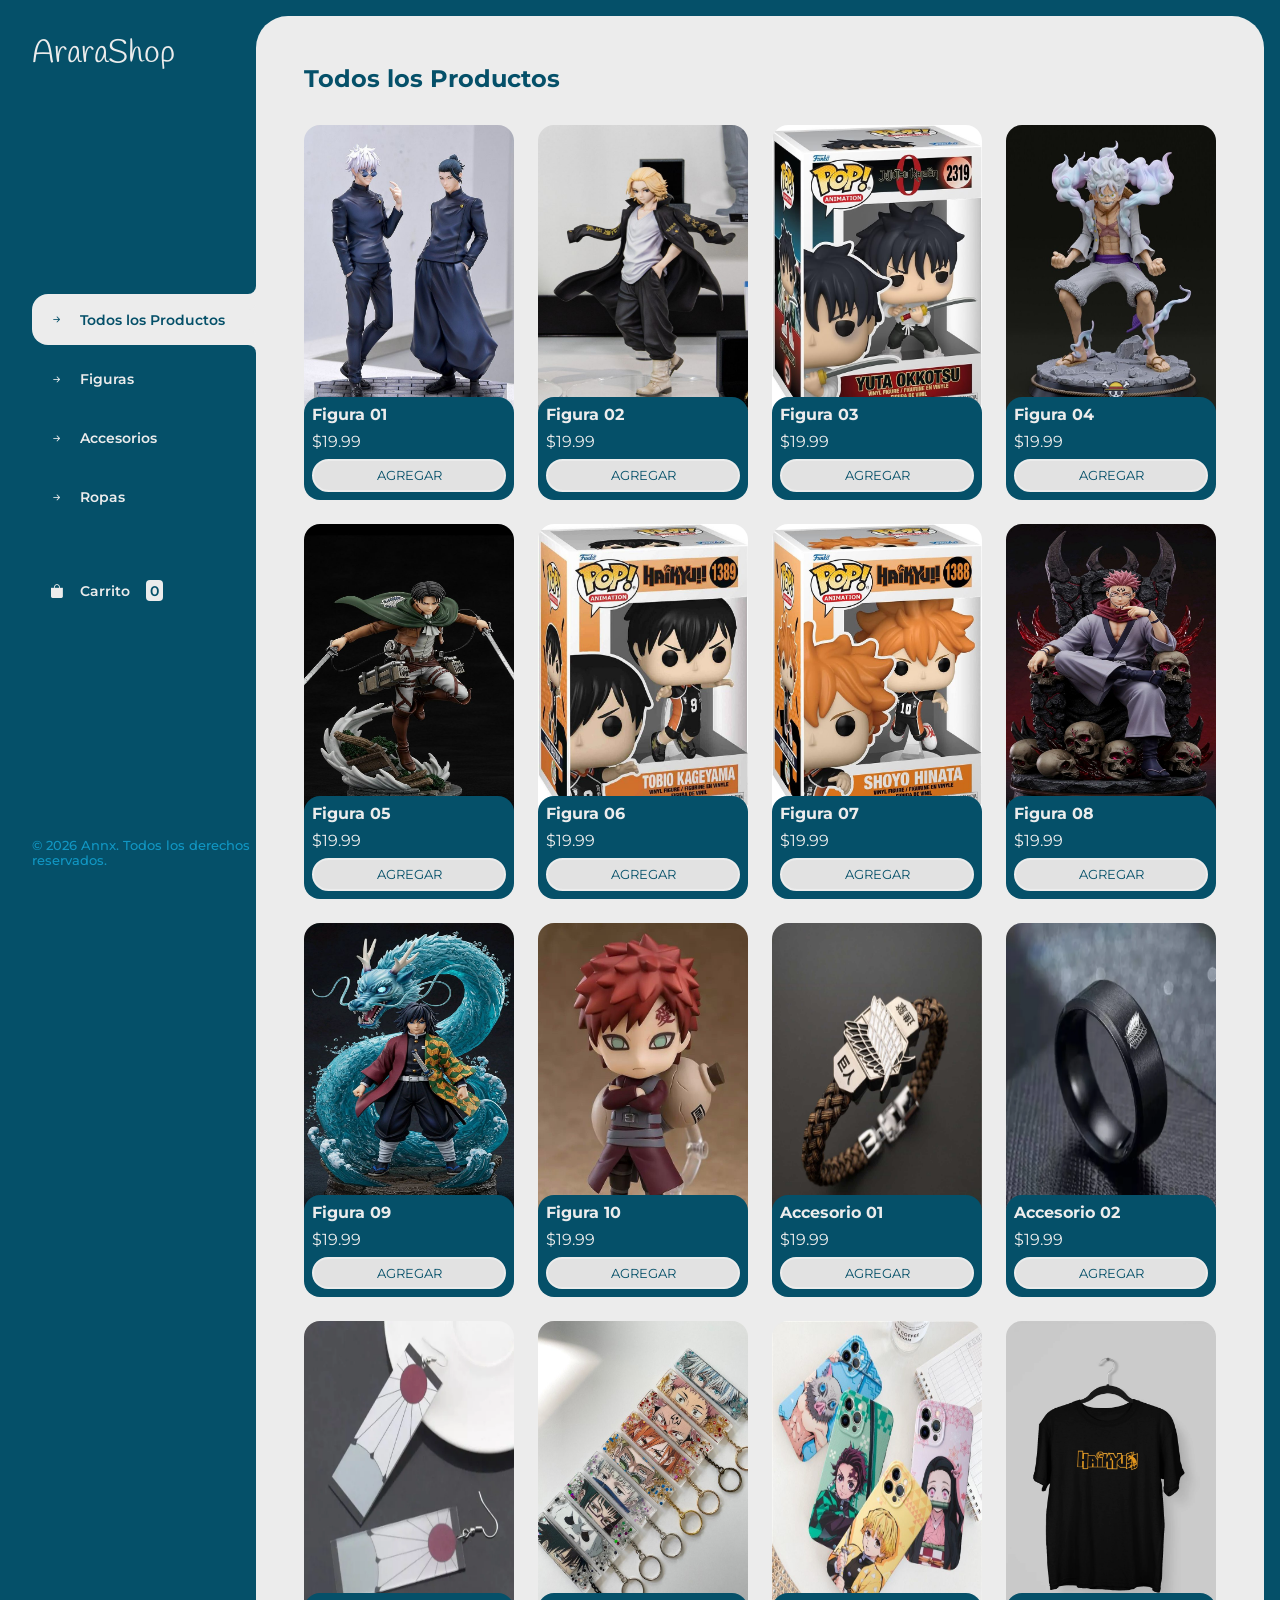
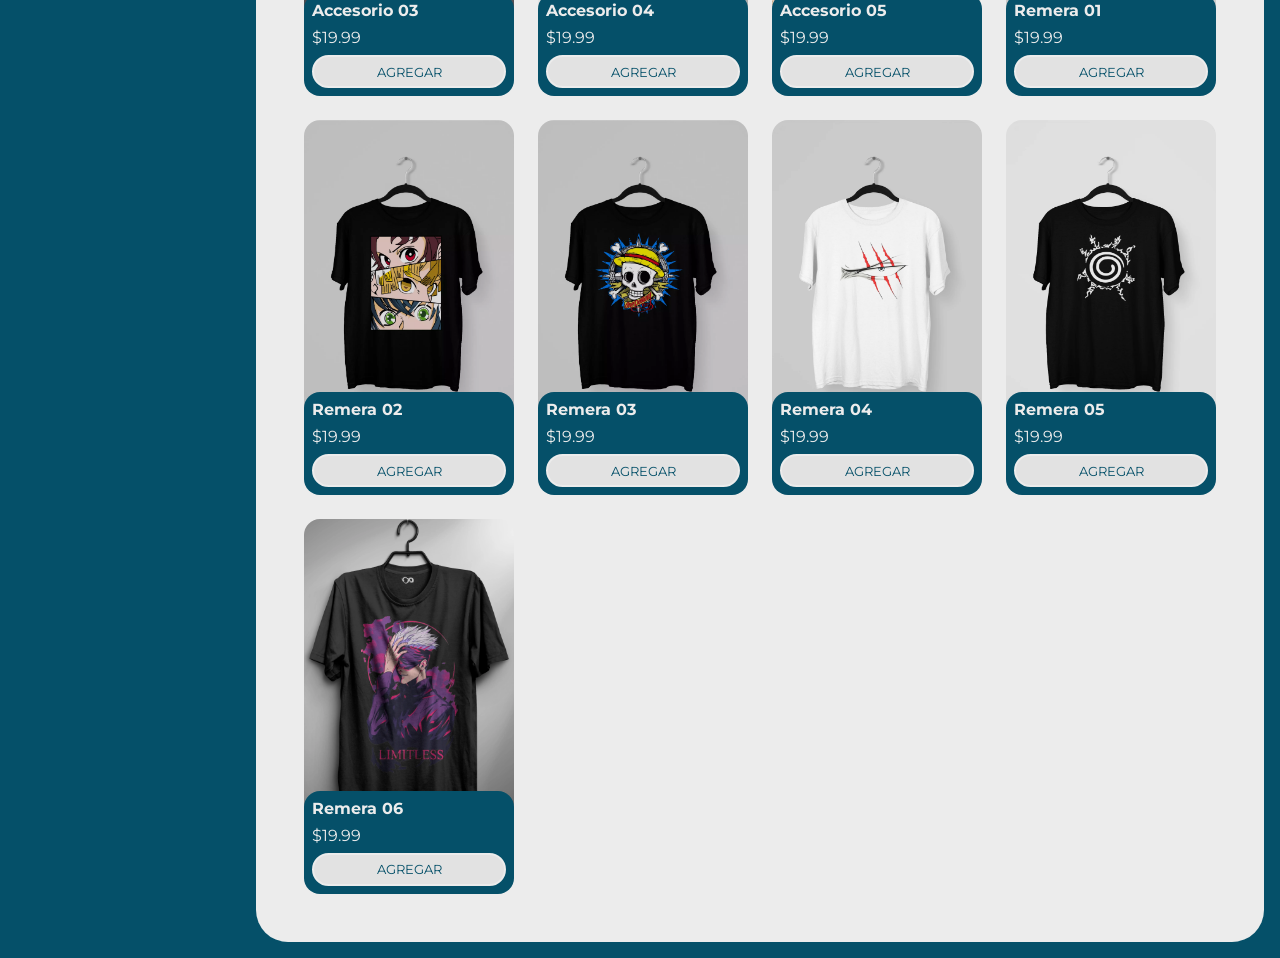
<file: index.html>
<!doctype html>
<html lang="en">
  <head>
    <meta charset="UTF-8" />
    <meta name="viewport" content="width=device-width, initial-scale=1.0" />
    <meta name="author" content="Ana Cañete" />
    <meta
      name="description"
      content="Tienda de anime, con productos de merchandising, figuras de acción, ropa y accesorios relacionados con el anime."
    />
    <meta
      name="keywords"
      content="HTML, CSS, JavaScript, tienda de anime, merchandising, figuras de acción, ropa de anime"
    />
    <!--CSS-->
    <link rel="stylesheet" href="/src/css/main.css" />
    <!--BOOTSTRAP ICONS-->
    <link
      rel="stylesheet"
      href="https://cdn.jsdelivr.net/npm/bootstrap-icons@1.13.1/font/bootstrap-icons.min.css"
    />
    <!--Title-->
    <title>AraraShop - Tienda Anime</title>
  </head>
  <body>
    <div class="container">
      <aside>
        <header>
          <h1 class="logo">AraraShop</h1>
        </header>
        <nav>
          <ul class="menu">
            <li>
              <button id="todos" class="btn btn-categorias active">
                <i class="bi bi-arrow-right-short"></i>Todos los Productos
              </button>
            </li>
            <li>
              <button id="figuras" class="btn btn-categorias">
                <i class="bi bi-arrow-right-short"></i> Figuras
              </button>
            </li>
            <li>
              <button id="accesorios" class="btn btn-categorias">
                <i class="bi bi-arrow-right-short"></i> Accesorios
              </button>
            </li>
            <li>
              <button id="remeras" class="btn btn-categorias">
                <i class="bi bi-arrow-right-short"></i> Ropas
              </button>
            </li>
            <li>
              <a class="btn btn-carrito" href="/carrito.html"
                ><i class="bi bi-bag-fill"></i>Carrito
                <span id="numero_producto" class="numero-producto">0</span></a
              >
            </li>
          </ul>
        </nav>
        <footer>
          <p class="text-footer">© 2026 Annx. Todos los derechos reservados.</p>
        </footer>
      </aside>
      <main>
        <h2 id="titulo_principal" class="titulo-principal">
          Todos los Productos
        </h2>
        <div id="contenedor_productos" class="contenedor-productos">
          <!--Se rellena con js-->
        </div>
      </main>
    </div>

    <script type="module" src="/src/js/main.js"></script>
  </body>
</html>
</file>
<file: src/css/main.css>
@import url('https://fonts.googleapis.com/css2?family=Handlee&family=Kalam:wght@300;400;700&family=Montserrat:ital,wght@0,100..900;1,100..900&display=swap');

:root {
  --main-color: #055069;
  --main-light-color: #1197c4;
  --white-color: #ececec;
  --gray-color: #e2e2e2;
  --red-color: #961818;
  --green-color: #1b9618;
  --yellow-color: #e9e816;


  --body-font: 'Montserrat', sans-serif;
  --title-font: 'Handlee', cursive;
}

*{
  margin: 0;
  padding: 0;
  box-sizing: border-box;
  font-family: var(--body-font);
}

ul{
  list-style-type: none;
}

a{
  text-decoration: none;
}

.container{
  display: grid;
  grid-template-columns: 1fr 4fr;
  background-color: var(--main-color);
}
/*------------------ASIDE------------------*/
aside{
  padding: 2rem;
  padding-right: 0;
  color: var(--white-color);
  position: sticky;
  top: 0;
  height: 100vh;
  display: flex;
  flex-direction: column;
  justify-content: space-between;
}

.logo{
  font-weight: 400;
  font-size: 2rem;
  font-family: var(--title-font);
}

.menu{
  display: flex;
  flex-direction: column;
  gap: .5rem;
}

.btn{
  background-color: transparent;
  border: 0;
  color: var(--white-color);
  font-size: .85rem;
  cursor: pointer;
  display: flex;
  align-items: center;
  gap: 1rem;
  font-weight: 600;
  padding: 1.1rem;
  font-size: .85rem;
  width: 100%;
}

.btn.active{
  background-color: var(--white-color);
  color: var(--main-color);
  
  border-top-left-radius: 1rem;
  border-bottom-left-radius: 1rem;
  position: relative;
}

.btn.active::before{
  content: '';
  position: absolute;
  width: 1rem;
  height: 2rem;
  bottom: 100%;
  right: 0;
  background-color: transparent;
  border-bottom-right-radius: .5rem;
  box-shadow: 0 1rem 0 var(--white-color);
}

.btn.active::after{
  content: '';
  position: absolute;
  width: 1rem;
  height: 2rem;
  top: 100%;
  right: 0;
  border-top-right-radius: .5rem;
  box-shadow: 0 -1rem 0 var(--white-color);
}

.btn-carrito{
  margin-top: 2rem;
}

.numero-producto{
  background-color: var(--white-color);
  color: var(--main-color);
  padding: .15rem .25rem;
  border-radius: .25rem;
}

/*.btn-carrito.active .numero-producto{
  background-color: var(--main-color);
  color: var(--white-color);
}*/

.text-footer{
  color: var(--main-light-color);
  font-size: .80rem;
  font-weight: 500;
}

/*------------------MAIN------------------*/
main{
  background-color: var(--white-color);
  margin: 1rem;
  margin-left: 0;
  border-radius: 2rem;
  padding: 3rem;
}

.titulo-principal{
  color: var(--main-color);
  margin-bottom: 2rem;
}

.contenedor-productos{
  display: grid;
  grid-template-columns:  repeat(4, 1fr);
  gap: 1.5rem;
}

.producto-imagen{
  width: 100%;
 height: 300px;
  border-radius: 1rem;
}

.producto-detalles{
  background-color: var(--main-color);
  color: var(--white-color);
  padding: .5rem;
  border-radius: 1rem;
  margin-top: -2rem;
  position: relative;
  display: flex;
  flex-direction: column;
  gap: .5rem;
}

.producto-titulo{
  font-size: 1rem;
}

.producto-agregar{
  background-color: var(--gray-color);
  color: var(--main-color);
  padding: .4rem;
  text-transform: uppercase;
  border-radius: 2rem;
  cursor: pointer;
  border: 2px solid var(--white-color);
  transition: all .3s ease-out;
}

.producto-agregar:hover{
  background-color: var(--main-color);
  color: var(--white-color);
}

/*------------------CARRITO------------------*/
.contenedor-carrito{
  display: flex;
  flex-direction: column;
  gap: 2rem;
}

.carrito-vacio,
.carrito-comprado{
  color: var(--main-color);
 
}

.carrito-productos{
  display: flex;
  flex-direction: column;
  gap: 1rem;
}

.carrito-producto{
  display: flex;
  justify-content: space-between;
  align-items: center;
  background-color: var(--gray-color);
  color: var(--main-color);
  padding: .5rem;
  padding-right: 1.5rem;
  border-radius: 1rem;
}

.carrito-producto-imagen{
  width: 4rem;
  border-radius: 1rem;
}

.carrito-producto small{
  font-size: .75rem;
}

.carrito-producto-acciones {
  display: flex;
  flex-direction: row;
  align-items: center;
  gap: 1rem;
}

.carrito-btn{
  border: 0;
  background-color: transparent;
  font-size: 1.4rem;
  cursor: pointer;
}
.carrito-btn:hover{
  transform: scale(1.2);
  transition: all .3s ease-out;
}

.carrito-btn.agregar{
  color: var(--green-color);
}

.carrito-btn.disminuir{
  color: var(--yellow-color);
}

.carrito-btn.eliminar{
  color: var(--red-color);
}


.carrito-acciones{
  display: flex;
  justify-content: space-between;
}

.carrito-acciones-vaciar{
  border: 1px solid var(--gray-color);
  background-color: var(--gray-color);
  padding: 1rem;
  border-radius: 1rem;
  color: var(--main-color);
  text-transform: uppercase;
  cursor: pointer;
}

.carrito-acciones-vaciar:hover{
  border: 1px solid var(--main-color);
  transition: all .3s ease-out;
}

.carrito-acciones-derecha, 
.carrito-acciones-total{
  display: flex;
}

.carrito-acciones-total{
  gap: 1rem;
  background-color: var(--gray-color);
  padding: 1rem;
  border-top-left-radius: 1rem;
  border-bottom-left-radius: 1rem;
  color: var(--main-color);
  text-transform: uppercase;
}

.carrito-acciones-comprar{
  border: 0;
  background-color: var(--main-color);
  padding: 1rem;
   padding: 1rem;
  border-top-right-radius: 1rem;
  border-bottom-right-radius: 1rem;
  color: var(--gray-color);
  text-transform: uppercase;
  cursor: pointer;
}

.carrito-acciones-comprar:hover{
  background-color: var(--main-light-color);
  transition: all .3s ease-out;
}


/*---DISABLED---*/
.disabled{
  display: none;
}
</file>
